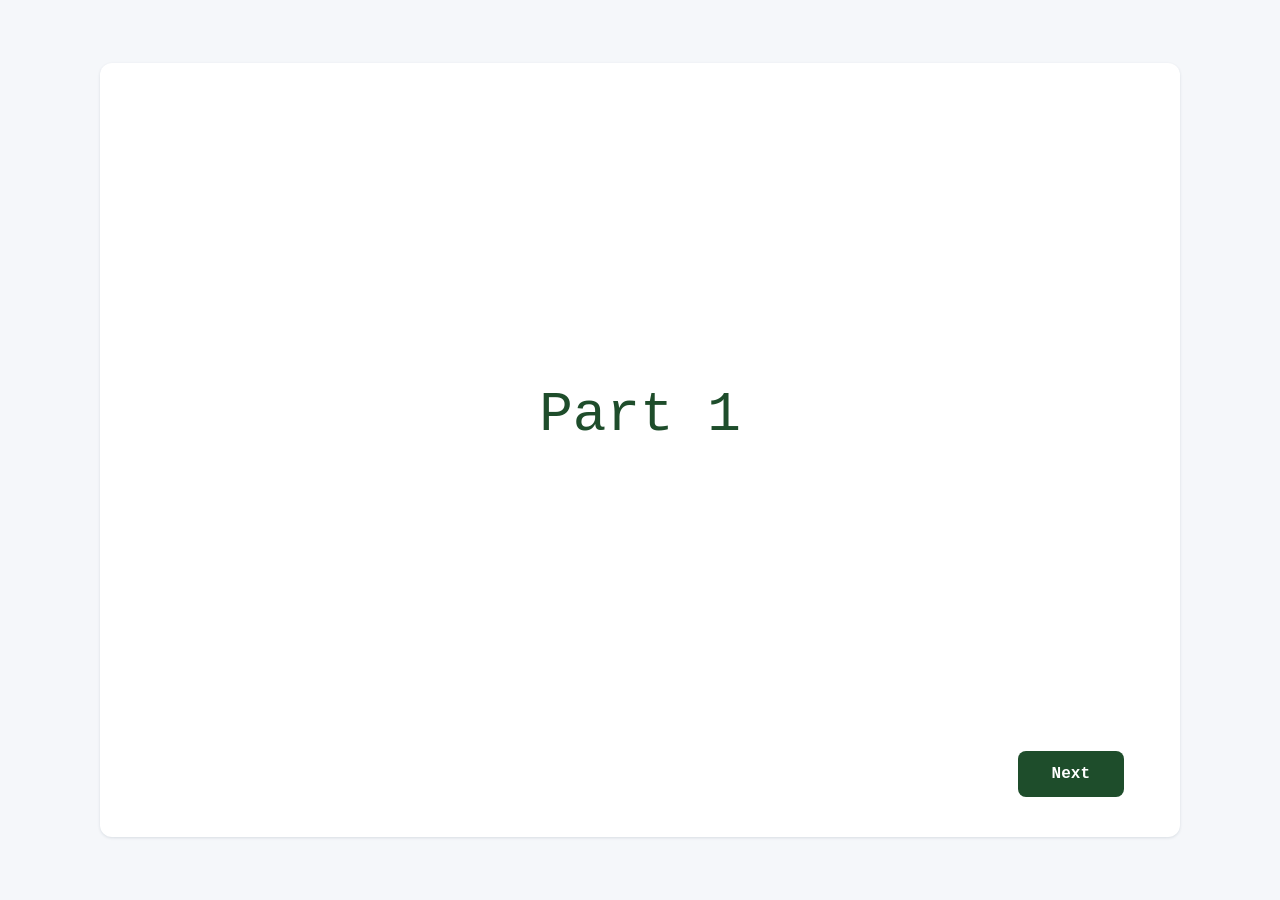
<file: frontend/exam1.html>
<!doctype html>
<html lang="en">
<head>
  <meta charset="utf-8" />
  <meta name="viewport" content="width=device-width, initial-scale=1" />
  <title>Exam 1</title>
  <link rel="stylesheet" href="exam.css?v=2" />
</head>
<body>
  <main>
    <section class="card" id="card"></section>
    <div class="submitted" id="submitted">Submitted &mdash; thank you.</div>
  </main>

  <div class="overlay" id="recordingOverlay">
    <div class="modal">
      <p>Recording is over.</p>
      <button class="btn" id="popupOkBtn">OK</button>
    </div>
  </div>

  <script>
    // Each page is rendered one at a time into #card. `id` namespaces the
    // question/answer element ids so gaze data stays distinguishable per
    // question even though only one page's markup exists in the DOM at once.
    const PAGES = [
      // Part 1 (questions 1-100) opens with a title page, the first thing
      // shown after calibration.
      { type: "directions", id: "part-1", title: "Part 1", cover: true, buttonLabel: "Next" },
      {
        type: "directions",
        id: "listening-directions",
        title: "Listening Comprehension",
        audioSrc: "audio/formA/audioDirections.mp3",
        compact: true,
        buttonLabel: "Begin",
        body: `
          <p>This is a test of how well you understand spoken English. I will either ask a question or make a statement. To show that you have understood what was said, you should choose the ONE answer choice that is correct.</p>
          <div class="examples">
            <div class="example">
              <p>Here is an example of the question type of problem. Listen carefully to the question, then choose the ONE answer choice that is a reasonable response or answer.</p>
              <p class="example-label">Example I.</p>
              <ul class="example-choices">
                <li>a. I am.</li>
                <li class="correct">b. Tomorrow.</li>
                <li>c. To Detroit.</li>
              </ul>
              <p>The correct response is choice b, “Tomorrow.” Choice b has been marked on your answer sheet to show that it is the correct answer to Example I.</p>
            </div>
            <div class="example">
              <p>Now here is an example of the statement type of problem. Listen to the statement and then choose the ONE phrase or sentence that summarizes or means about the same thing as what you hear.</p>
              <p class="example-label">Example II.</p>
              <ul class="example-choices">
                <li>a. Only John went.</li>
                <li>b. Only Mary went.</li>
                <li class="correct">c. They both went.</li>
              </ul>
              <p>“John and Mary went to the store,” means that they both went. On your answer sheet, for Example II, mark choice c to show that “They both went,” is the correct answer.</p>
            </div>
          </div>
        `
      },
      {
        type: "audio",
        id: "q1",
        instructions: "Play the audio, you can only play it once.",
        audioSrc: "audio/formA/q01.mp3",
        choices: ["With red paint.", "Very much.", "My mother does."]
      },
      {
        type: "audio",
        id: "q2",
        instructions: "Play the audio, you can only play it once.",
        audioSrc: "audio/formA/q02.mp3",
        choices: ["No, he doesn't.", "No, she doesn't.", "No, they don't."]
      },
      {
        type: "audio",
        id: "q3",
        instructions: "Play the audio, you can only play it once.",
        audioSrc: "audio/formA/q03.mp3",
        choices: ["They must return it then.", "They will get it then.", "They returned it then."]
      },
      {
        type: "audio",
        id: "q4",
        instructions: "Play the audio, you can only play it once.",
        audioSrc: "audio/formA/q04.mp3",
        choices: ["No, not yet.", "No, she isn't.", "No, he hasn't."]
      },
      {
        type: "audio",
        id: "q5",
        instructions: "Play the audio, you can only play it once.",
        audioSrc: "audio/formA/q05.mp3",
        choices: ["She has enough light.", "She has too much light.", "She needs more light."]
      },
      {
        type: "audio",
        id: "q6",
        instructions: "Play the audio, you can only play it once.",
        audioSrc: "audio/formA/q06.mp3",
        choices: ["Yes, he would.", "He'd go to Harvard.", "He went to the state college."]
      },
      {
        type: "audio",
        id: "q7",
        instructions: "Play the audio, you can only play it once.",
        audioSrc: "audio/formA/q07.mp3",
        choices: ["Jean is sick.", "Bill is sick.", "Bill is worried."]
      },
      {
        type: "audio",
        id: "q8",
        instructions: "Play the audio, you can only play it once.",
        audioSrc: "audio/formA/q08.mp3",
        choices: ["To see his friend.", "By plane.", "For a week."]
      },
      {
        type: "audio",
        id: "q9",
        instructions: "Play the audio, you can only play it once.",
        audioSrc: "audio/formA/q09.mp3",
        choices: ["She had a car.", "She will have a car.", "She didn't have a car."]
      },
      {
        type: "audio",
        id: "q10",
        instructions: "Play the audio, you can only play it once.",
        audioSrc: "audio/formA/q10.mp3",
        choices: ["Yes, it was clean.", "Yes, she has it.", "No, her daughter helped."]
      },
      {
        type: "audio",
        id: "q11",
        instructions: "Play the audio, you can only play it once.",
        audioSrc: "audio/formA/q11.mp3",
        choices: ["She likes sugar but not cream.", "She likes cream but not sugar.", "She likes sugar."]
      },
      {
        type: "audio",
        id: "q12",
        instructions: "Play the audio, you can only play it once.",
        audioSrc: "audio/formA/q12.mp3",
        choices: ["For one week.", "In one week.", "A week ago."]
      },
      {
        type: "audio",
        id: "q13",
        instructions: "Play the audio, you can only play it once.",
        audioSrc: "audio/formA/q13.mp3",
        choices: ["He forgot to put the brake on.", "He didn't turn the engine off.", "He ran to the store."]
      },
      {
        type: "audio",
        id: "q14",
        instructions: "Play the audio, you can only play it once.",
        audioSrc: "audio/formA/q14.mp3",
        choices: ["Three times.", "Three o'clock.", "Three of them."]
      },
      {
        type: "audio",
        id: "q15",
        instructions: "Play the audio, you can only play it once.",
        audioSrc: "audio/formA/q15.mp3",
        choices: ["He wants her to take him.", "She wants to take him.", "She took him."]
      },
      {
        type: "audio",
        id: "q16",
        instructions: "Play the audio, you can only play it once.",
        audioSrc: "audio/formA/q16.mp3",
        choices: ["He doesn't work much.", "He works hard.", "He never works."]
      },
      {
        type: "audio",
        id: "q17",
        instructions: "Play the audio, you can only play it once.",
        audioSrc: "audio/formA/q17.mp3",
        choices: ["He bought himself a sweater.", "She bought him a sweater.", "He bought her a sweater."]
      },
      {
        type: "audio",
        id: "q18",
        instructions: "Play the audio, you can only play it once.",
        audioSrc: "audio/formA/q18.mp3",
        choices: ["We have eaten.", "We haven't eaten yet.", "We are eating now."]
      },
      {
        type: "audio",
        id: "q19",
        instructions: "Play the audio, you can only play it once.",
        audioSrc: "audio/formA/q19.mp3",
        choices: ["Last week.", "On her bicycle.", "To return his book."]
      },
      {
        type: "audio",
        id: "q20",
        instructions: "Play the audio, you can only play it once.",
        audioSrc: "audio/formA/q20.mp3",
        choices: ["We must do it.", "We did it ourselves.", "The painter did it for us."]
      },
      {
        type: "directions",
        id: "written-directions-1",
        title: "Grammar, Vocabulary, and Reading Comprehension",
        group: "written-directions",
        compact: true,
        buttonLabel: "Next",
        body: `
          <p>This part of the test has three different kinds of problems. Numbers 21 through 50 are grammar, numbers 51 through 80 are vocabulary, and numbers 81 through 100 are reading comprehension.</p>
          <p>In each grammar problem there is a short conversation between two people. The conversation is not complete. You should look at the answer choices which follow the conversation, and then choose the ONE answer that correctly completes the conversation.</p>
          <p class="example-label">Example III.</p>
          <p>“What’s your name?”<br>“_____ name is John.”</p>
          <ul class="example-choices">
            <li>a. I</li>
            <li>b. Me</li>
            <li class="correct">c. My</li>
            <li>d. Mine</li>
          </ul>
          <p>The correct answer is choice c. On your answer sheet, for Example III, mark choice c. Answer all the grammar problems this way.</p>
        `
      },
      {
        type: "directions",
        id: "written-directions-2",
        title: "Grammar, Vocabulary, and Reading Comprehension",
        group: "written-directions",
        compact: true,
        showPrevious: true,
        buttonLabel: "Next",
        body: `
          <p>In each vocabulary problem there is a sentence with a word missing. From the answer choices following the sentence, you should choose the ONE word that best fits into the sentence and makes it meaningful.</p>
          <p class="example-label">Example IV.</p>
          <p>I can’t _____ you his name, because I don’t know it.</p>
          <ul class="example-choices">
            <li>a. talk</li>
            <li>b. say</li>
            <li>c. speak</li>
            <li class="correct">d. tell</li>
          </ul>
          <p>The correct answer is choice d, “tell.” On your answer sheet, for Example IV, mark choice d. Answer all the vocabulary problems this way.</p>
        `
      },
      {
        type: "directions",
        id: "written-directions-3",
        title: "Grammar, Vocabulary, and Reading Comprehension",
        group: "written-directions",
        compact: true,
        showPrevious: true,
        buttonLabel: "Begin",
        body: `
          <p>In each reading comprehension problem you will read a sentence and then answer a question about it. Choose the ONE best answer to the question, using the information in the sentence you have just read.</p>
          <p class="example-label">Example V.</p>
          <p>John drove me to Eleanor’s house.<br>Who drove?</p>
          <ul class="example-choices">
            <li>a. I did.</li>
            <li class="correct">b. John did.</li>
            <li>c. John and I did.</li>
            <li>d. Eleanor did.</li>
          </ul>
          <p>The correct answer is choice b, “John did.” On your answer sheet, mark choice b for Example V. Answer all the reading problems this way.</p>
          <p>You will have 50 minutes to finish the rest of the test. Work as quickly as possible, and answer all the problems. If you are not sure of the correct answer, make a guess. Unanswered problems will be counted wrong. Now, go on to problem 21 and do not stop until you have finished problem 100.</p>
        `
      },
      {
        type: "text",
        id: "q21",
        lines: ["“It’s very hot here.”", "“Yes, but ____ the winter it gets very cold.”"],
        choices: ["already", "as long as", "while", "during"]
      },
      {
        type: "text",
        id: "q22",
        lines: ["“How was the movie?”", "“Great. Everyone liked it ____ John who said it was terrible.”"],
        choices: ["yet", "but", "if", "with"]
      },
      {
        type: "text",
        id: "q23",
        lines: ["“When did Tom graduate?”", "“He ____ in 1968.”"],
        choices: ["graduate", "did graduate", "graduated", "was graduate"]
      },
      {
        type: "text",
        id: "q24",
        lines: ["“Are you making the trip in one day?”", "“It depends on ____ many miles it is to New York.”"],
        choices: ["which", "how long", "where", "how"]
      },
      {
        type: "text",
        id: "q25",
        lines: ["“Do you think John can pass the test?”", "“If he studies hard, I think he ____.”"],
        choices: ["will be", "will", "will have", "will be going to"]
      },
      {
        type: "text",
        id: "q26",
        lines: ["“Which book did you take?”", "“The one ____.”"],
        choices: ["that was on the table", "that on the table", "on the table was", "was on the table"]
      },
      {
        type: "text",
        id: "q27",
        lines: ["“What should I get at the store?”", "“____ of bread.”"],
        choices: ["A loaf", "The loaf", "Some loaf", "Loaf"]
      },
      {
        type: "text",
        id: "q28",
        lines: ["“Will you come to the party?”", "“I don’t know. I’ll think it ____.”"],
        choices: ["about", "over", "around", "along"]
      },
      {
        type: "text",
        id: "q29",
        lines: ["“Where is my book?”", "“Oh, I forgot to ____.”"],
        choices: ["in it bring", "in bring it", "bring it in", "bring in it"]
      },
      {
        type: "text",
        id: "q30",
        lines: ["“Isn’t Barbara having lunch today?”", "“No, she’s ____ she can’t take time to eat.”"],
        choices: ["so busy as", "as busy as", "such busy", "so busy that"]
      },
      {
        type: "text",
        id: "q31",
        lines: ["“What are you washing?”", "“The ____.”"],
        choices: ["soup spoons", "soups spoons", "spoons soup", "spoon soups"]
      },
      {
        type: "text",
        id: "q32",
        lines: ["“I’m tired of waiting for John.”", "“If he doesn’t come soon, we’ll have ____ without him.”"],
        choices: ["leaving", "to leaving", "to being left", "to leave"]
      },
      {
        type: "text",
        id: "q33",
        lines: ["“Do you miss your boyfriend?”", "“Yes. I am always thinking ____ him.”"],
        choices: ["to", "on", "of", "at"]
      },
      {
        type: "text",
        id: "q34",
        lines: ["“What did you think of George’s request?”", "“I thought it was quite ____.”"],
        choices: ["reasoning", "reasonable", "reasonably", "reason"]
      },
      {
        type: "text",
        id: "q35",
        lines: ["“This restaurant is too crowded.”", "“Why don’t we go to the Metropole ____?”"],
        choices: ["rather", "otherwise", "in case", "instead"]
      },
      {
        type: "text",
        id: "q36",
        lines: ["“I’m from Chicago.”", "“Oh, I thought you ____ in Texas.”"],
        choices: ["were born", "were borne", "had born", "was born"]
      },
      {
        type: "text",
        id: "q37",
        lines: ["“Do you know Vincent?”", "“Yes he is a very ____ friend of mine.”"],
        choices: ["closely", "closing", "close", "closed"]
      },
      {
        type: "text",
        id: "q38",
        lines: ["“Do you usually walk to work this way?”", "“No, I ____ go this way.”"],
        choices: ["hardly ever", "never hardly", "almost ever", "never almost"]
      },
      {
        type: "text",
        id: "q39",
        lines: ["“Is this the way you want the chairs arranged?”", "“No, I want ____ closer.”"],
        choices: ["them to be", "that they be", "that them be", "them be"]
      },
      {
        type: "text",
        id: "q40",
        lines: ["“I failed the test.”", "“You should have listened ____ me and studied.”"],
        choices: ["at", "for", "on", "to"]
      },
      {
        type: "text",
        id: "q41",
        lines: ["“Did you see where Ed went?”", "“Yes, I saw ____ towards town.”"],
        choices: ["his walking", "him walking", "him to walk", "him walked"]
      },
      {
        type: "text",
        id: "q42",
        lines: ["“What’s this picture?”", "“This is the ship ____ we took to Europe.”"],
        choices: ["what", "that", "who", "when"]
      },
      {
        type: "text",
        id: "q43",
        lines: ["“Is Professor Watson well-liked?”", "“Yes, he’s ____ good teacher that his lecture are always full.”"],
        choices: ["such a", "so much", "so", "a so"]
      },
      {
        type: "text",
        id: "q44",
        lines: ["“Are you ready to go now?”", "“I’d like to finish ____ my room first.”"],
        choices: ["clean", "cleaned", "cleaning", "to clean"]
      },
      {
        type: "text",
        id: "q45",
        lines: ["“John was here for most of the afternoon.”", "“Exactly ____.was he here?”"],
        choices: ["until", "while", "as long", "how long"]
      },
      {
        type: "text",
        id: "q46",
        lines: ["“Why don’t you finish your work now?”", "“I’m ____ tired to do it right.”"],
        choices: ["more", "very", "so", "too"]
      },
      {
        type: "text",
        id: "q47",
        lines: ["“Do you like your new car?”", "“No, I wish I ____ bought it.”"],
        choices: ["mustn’t", "haven’t", "hadn’t", "didn’t"]
      },
      {
        type: "text",
        id: "q48",
        lines: ["“Did anything happen downtown?”", "“I saw some ____.”"],
        choices: ["of your friends", "of yours friends", "your friends", "friends yours"]
      },
      {
        type: "text",
        id: "q49",
        lines: ["“Can Donald show us the way?”", "“Yes, he’s ____ to guide us.”"],
        choices: ["very experienced", "so experienced", "enough experienced", "experienced enough"]
      },
      {
        type: "text",
        id: "q50",
        lines: ["“Are you going to both meetings?”", "“No, I’ll go to the first, ____ not the second.”"],
        choices: ["otherwise", "but", "still", "instead"]
      },
      {
        type: "text",
        id: "q51",
        lines: ["All the students like Miss Kincaid; she must be the most ____ teacher at school."],
        choices: ["popular", "central", "ordinary", "sufficient"]
      },
      {
        type: "text",
        id: "q52",
        lines: ["Our house needs a few ____ before we can try to sell it."],
        choices: ["developments", "movements", "improvements", "conditions"]
      },
      {
        type: "text",
        id: "q53",
        lines: ["Her father ____ her with everything she wanted."],
        choices: ["possessed", "provided", "processed", "proposed"]
      },
      {
        type: "text",
        id: "q54",
        lines: ["The trees ____ us from the sudden rain storm."],
        choices: ["permitted", "surrounded", "contained", "sheltered"]
      },
      {
        type: "text",
        id: "q55",
        lines: ["All the factories have made the ____ very dirty."],
        choices: ["weather", "air", "breath", "gaze"]
      },
      {
        type: "text",
        id: "q56",
        lines: ["If you do not eat healthy food, you may have a ____ of vitamins in your body."],
        choices: ["lack", "loses", "discover", "prevent"]
      },
      {
        type: "text",
        id: "q57",
        lines: ["I’m wearing my dark glasses because the sun is so ____."],
        choices: ["light", "heavy", "bright", "big"]
      },
      {
        type: "text",
        id: "q58",
        lines: ["I didn’t forget the book because my wife ____ me to bring it."],
        choices: ["knew", "mention", "reminded", "remembered"]
      },
      {
        type: "text",
        id: "q59",
        lines: ["He had to drive carefully to ____ the big holes in the road."],
        choices: ["avoid", "extend", "guide", "delay"]
      },
      {
        type: "text",
        id: "q60",
        lines: ["Not all the cake has been eaten; there’s still a small ____ left."],
        choices: ["content", "division", "figure", "portion"]
      },
      {
        type: "text",
        id: "q61",
        lines: ["You must ____ the weight of your baggage to 40 pounds."],
        choices: ["check", "cover", "control", "limit"]
      },
      {
        type: "text",
        id: "q62",
        lines: ["Bill likes to paint, and he ____ all his free time to it."],
        choices: ["decides", "designs", "devotes", "displays"]
      },
      {
        type: "text",
        id: "q63",
        lines: ["I couldn’t understand him because his ____ was so fast."],
        choices: ["tone", "speech", "expression", "volume"]
      },
      {
        type: "text",
        id: "q64",
        lines: ["He took off his coat and ____ it on the ground for us to sit on."],
        choices: ["spread", "hung", "struck", "leaned"]
      },
      {
        type: "text",
        id: "q65",
        lines: ["I couldn’t bring my dog, because animals aren’t ____ on the ship?"],
        choices: ["agreed", "excused", "allowed", "consented"]
      },
      {
        type: "text",
        id: "q66",
        lines: ["My parents gave me a ____ necklace for my birthday."],
        choices: ["plentiful", "worthy", "wealthy", "valuable"]
      },
      {
        type: "text",
        id: "q67",
        lines: ["The man on the bus was ____ at me as if he knew me."],
        choices: ["staring", "viewing", "facing", "appearing"]
      },
      {
        type: "text",
        id: "q68",
        lines: ["I saw that they were different colors when I ____ them in the sunlight."],
        choices: ["expected", "sought", "shared", "compared"]
      },
      {
        type: "text",
        id: "q69",
        lines: ["I need only a small ____ of sugar."],
        choices: ["matter", "group", "amount", "sum"]
      },
      {
        type: "text",
        id: "q70",
        lines: ["Gloria has no money left because she ____ it all on clothes?"],
        choices: ["spent", "paid", "checked", "threw"]
      },
      {
        type: "text",
        id: "q71",
        lines: ["I didn’t know who the teacher was until he was ____ out to me."],
        choices: ["found", "pointed", "shown", "looked"]
      },
      {
        type: "text",
        id: "q72",
        lines: ["I want to hang this picture on the wall; please give me that ____."],
        choices: ["contract", "claim", "nail", "stick"]
      },
      {
        type: "text",
        id: "q73",
        lines: ["The salesman said they would ____ the coat to my house tomorrow."],
        choices: ["receive", "provide", "handle", "deliver"]
      },
      {
        type: "text",
        id: "q74",
        lines: ["The doctor said father would get well soon, because his illness wasn’t very ____."],
        choices: ["serious", "difficult", "hard", "heavy"]
      },
      {
        type: "text",
        id: "q75",
        lines: ["He wrote his name on a ____ of paper."],
        choices: ["slide", "slip", "skirt", "sign"]
      },
      {
        type: "text",
        id: "q76",
        lines: ["We didn’t want anyone to hear us so we ____."],
        choices: ["insisted", "expressed", "whispered", "announced"]
      },
      {
        type: "text",
        id: "q77",
        lines: ["Andy is ____ to his classmates in math and chemistry."],
        choices: ["various", "superior", "particular", "considerable"]
      },
      {
        type: "text",
        id: "q78",
        lines: ["Our hard work ____ us success."],
        choices: ["made", "pulled", "drew", "brought"]
      },
      {
        type: "text",
        id: "q79",
        lines: ["The police tried to keep the angry crowd under ____."],
        choices: ["control", "substance", "evidence", "alarm"]
      },
      {
        type: "text",
        id: "q80",
        lines: ["I need some paper. Do you have any to ____?"],
        choices: ["spend", "spare", "forgive", "belong"]
      },
      {
        type: "text",
        id: "q81",
        passage: "Rita asked if I could give Paul a ride home.",
        question: "Who needed a ride?",
        choices: ["Paul did.", "I did.", "Rita did.", "Paul and Rita did."]
      },
      {
        type: "text",
        id: "q82",
        passage: "What he says is clear and is obviously well-prepared, and this, among other things, has earned him the high regard of his colleagues.",
        question: "How do his colleagues feel about him?",
        choices: ["They don’t understand him.", "They ignore him.", "They’re jealous of him.", "They respect him."]
      },
      {
        type: "text",
        id: "q83",
        passage: "Whereas Golden’s books became increasingly grim and gloomy as he grew older, Turin had never written a serious book or had the least desire to do so.",
        question: "Did Turin write a serious book?",
        choices: ["Yes, many of them.", "Yes, but only once.", "No, and he never wanted to.", "No, but he always wanted to."]
      },
      {
        type: "text",
        id: "q84",
        passage: "Anybody who has the natural ability and education that Dave has doesn’t have to worry about getting a job.",
        question: "Is Dave likely to get a job?",
        choices: ["No, because he worries too much.", "No, because he lacks ability.", "Yes, without a doubt.", "Yes, if he goes to college."]
      },
      {
        type: "text",
        id: "q85",
        passage: "This grant will enable the University to employ another assistant professor of Jewish history, rounding out its program of Jewish studies sufficiently to provide for a major in this field.",
        question: "Before the grant, there was no . . .",
        choices: ["possibility to major in Jewish studies.", "demand for course in Jewish studies.", "course in Jewish history.", "professor of Jewish studies."]
      },
      {
        type: "text",
        id: "q86",
        passage: "There have certainly been many books as honest as this one, but there have probably been only a few as sensitive.",
        question: "This book is remarkable because of its . . .",
        choices: ["length.", "originality.", "honesty.", "sensitivity."]
      },
      {
        type: "text",
        id: "q87",
        passage: "Perhaps most pleasing is that song birds missing from the city for almost a century are returning.",
        question: "Song birds are now . . .",
        choices: ["singing more pleasantly.", "coming back to the city.", "leaving the city.", "dying in the city."]
      },
      {
        type: "text",
        id: "q88",
        passage: "They were not interested in his formal training, because what mattered was his ability to adapt himself to new situations.",
        question: "The most important qualification was . . .",
        choices: ["experience.", "adaptability.", "formal training.", "willingness to work hard."]
      },
      {
        type: "text",
        id: "q89",
        passage: "He is a big, husky, active man with a hearty voice attributes that lend him a general aura of confidence.",
        question: "He seems confident because of his . . .",
        choices: ["generosity.", "intelligence.", "physical qualities.", "personality."]
      },
      {
        type: "text",
        id: "q90",
        passage: "If you try to do too much at once, you’ll not only tire yourself, but also do a bad job.",
        question: "The warning is against . . .",
        choices: ["doing too many things.", "not trying hard enough.", "doing things only once.", "working too slowly."]
      },
      {
        type: "text",
        id: "q91",
        passage: "The popularity of Palmerston as Prime Minister was based on the impression he gave of aggressiveness in foreign policy, but now we realize that his policies were exceedingly cautious.",
        question: "People liked Palmerston because . . .",
        choices: ["he was foreign.", "his policies were flexible.", "they thought he was cautious.", "they thought he was aggressive."]
      },
      {
        type: "text",
        id: "q92",
        passage: "It wasn’t until he left home that he realized the great extent to which he depended on his brother.",
        question: "How much did he depend on his brother?",
        choices: ["Only slightly.", "Not at all.", "Quite a lot.", "Not at all until he left home."]
      },
      {
        type: "text",
        id: "q93",
        passage: "Whether the child had been exposed to a chemical, had eaten bad food, or swallowed a foreign object, it was hard to say; but in any case, the child was very ill.",
        question: "What caused the child’s illness?",
        choices: ["It is uncertain.", "A disease.", "An injury.", "Poison."]
      },
      {
        type: "text",
        id: "q94",
        passage: "The teachers were all told to ask their students to fill out the Student Questionnaires and return them by Thursday.",
        question: "The forms were to be filled out by . . .",
        choices: ["The students and the teachers.", "Neither the students nor the teachers.", "The teachers.", "The students."]
      },
      {
        type: "text",
        id: "q95",
        passage: "Jerry said it wasn’t enough for Cramer to say he was sorry; he must also take responsibility for the damage he had done to the car.",
        question: "Jerry wanted Cramer to . . .",
        choices: ["stop damaging his car.", "pay for damages.", "apologize.", "return his car."]
      },
      {
        type: "text",
        id: "q96",
        passage: "Roger says that sometimes he is ordered to undertake certain duties but is given insufficient funds or authority to accomplish the task.",
        question: "Roger says he is unsuccessful because he lacks . . .",
        choices: ["money and power.", "time and manpower.", "specific knowledge.", "confidence."]
      },
      {
        type: "text",
        id: "q97",
        passage: "The Director foolishly expects everyone else to work the long hours that he does.",
        question: "Who works long hours?",
        choices: ["Everyone but the director.", "Only the fools.", "Everyone.", "The director."]
      },
      {
        type: "text",
        id: "q98",
        passage: "For a variety of reasons, he had not been back home for five years, and now felt apprehensive about it, unsure about how disfigured or alien it might seem to him.",
        question: "How did he feel about going home?",
        choices: ["He was very happy about it.", "He was worried about it.", "He didn’t want to go at all.", "He didn’t care if he went or not."]
      },
      {
        type: "text",
        id: "q99",
        passage: "Contrasting sharply with Nielson’s paintings, Triptych’s canvasses present us with a sense of loneliness and the inherent isolation of modern man.",
        question: "Nielson’s paintings are . . .",
        choices: ["very modern.", "unsuccessful.", "unlike Triptych’s.", "similar to Triptych’s."]
      },
      {
        type: "text",
        id: "q100",
        passage: "As we grow up we learn to understand our cultural and historical roots but not to romanticize them.",
        question: "Our attitudes towards the past should be . . .",
        choices: ["negative.", "respectful.", "realistic.", "romantic."]
      }
    ];
  </script>
  <script src="reading-tasks.js"></script>
  <script>
    // Reading tasks come after the 100 questions as Part 2: a title page, a
    // directions page, then for each passage the passage itself (the space
    // bar moves on) followed by its two questions, each on its own page.
    PAGES.push({ type: "directions", id: "part-2", title: "Part 2", cover: true, buttonLabel: "Next" });
    PAGES.push({
      type: "directions",
      id: "reading-directions",
      title: "Reading",
      buttonLabel: "Begin",
      body: `
        <p>In this part you will read ${READING_TASKS.length} short passages. After each passage, you will answer two questions about it, one question per page.</p>
        <p>Read each passage carefully at your normal reading speed. When you have finished reading, press the <b>space bar</b> to go on to the questions.</p>
        <p>You cannot go back to a passage once you have moved on.</p>
      `
    });
    READING_TASKS.forEach((task, i) => {
      const id = `passage-${i + 1}`;
      PAGES.push({ type: "reading", id, text: task.text });
      task.questions.forEach((q, j) => {
        PAGES.push({ type: "text", id: `${id}-q${j + 1}`, question: q.question, choices: q.choices });
      });
    });
  </script>
  <script src="exam.js?v=3"></script>
  <script>
    startExam(PAGES);
  </script>
</body>
</html>
</file>
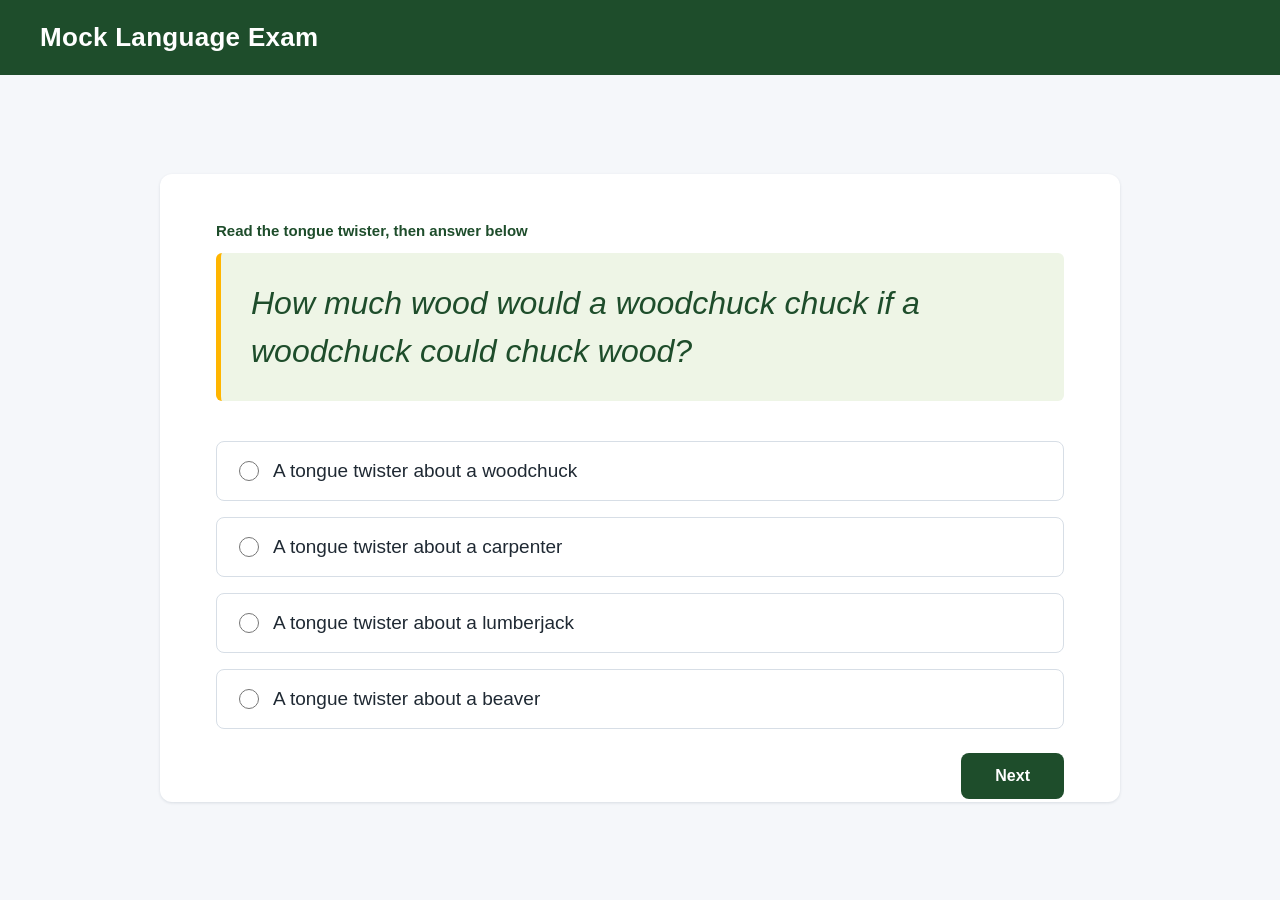
<file: frontend/sample-page-2.html>
<!doctype html>
<html lang="en">
<head>
  <meta charset="utf-8" />
  <meta name="viewport" content="width=device-width, initial-scale=1" />
  <title>Sample Page</title>
  <style>
    * { box-sizing: border-box; margin: 0; padding: 0; }
    html, body { width: 100%; height: 100%; overflow: hidden; }
    body {
      font-family: -apple-system, BlinkMacSystemFont, "Segoe UI", Roboto, Helvetica, Arial, sans-serif;
      color: #1f2933;
      background: #f5f7fa;
      display: grid;
      grid-template-rows: auto 1fr;
      height: 100vh;
    }
    header {
      background: #1E4D2B;
      color: #fff;
      padding: 22px 40px;
      display: flex;
      align-items: baseline;
      justify-content: space-between;
    }
    header h1 { font-size: 26px; letter-spacing: .3px; }
    main {
      display: flex;
      align-items: center;
      justify-content: center;
      padding: 20px 40px;
      overflow: hidden;
    }
    .card {
      background: #fff;
      border-radius: 12px;
      padding: 48px 56px;
      box-shadow: 0 1px 3px rgba(16,42,67,.12);
      width: 80%;
      height: 80%;
      display: flex;
      flex-direction: column;
    }
    .prompt-label {
      font-size: 15px;
      color: #1E4D2B;
      font-weight: 600;
      margin-bottom: 14px;
    }
    .twister {
      font-size: 32px;
      line-height: 1.5;
      color: #1E4D2B;
      font-style: italic;
      margin-bottom: 40px;
      padding: 26px 30px;
      background: #EEF5E6;
      border-left: 5px solid #FFB500;
      border-radius: 6px;
    }
    .options { display: flex; flex-direction: column; gap: 16px; }
    .option {
      display: flex;
      align-items: center;
      gap: 14px;
      padding: 18px 22px;
      border: 1px solid #d7dee6;
      border-radius: 8px;
      cursor: pointer;
      transition: border-color .1s, background .1s;
    }
    .option:hover { border-color: #FFB500; background: #F6FAF0; }
    .option input { accent-color: #1E4D2B; width: 20px; height: 20px; }
    .option label { font-size: 19px; cursor: pointer; flex: 1; }
    .actions { display: flex; justify-content: flex-end; margin-top: auto; padding-top: 24px; }
    .btn {
      background: #1E4D2B;
      color: #fff;
      border: none;
      padding: 14px 34px;
      border-radius: 8px;
      font-size: 16px;
      font-weight: 600;
      cursor: pointer;
      transition: background .1s;
    }
    .btn:hover { background: #2B6B3D; }
  </style>
</head>
<body>
  <header id="nav-bar">
    <h1 id="site-title">Mock Language Exam</h1>
  </header>

  <main>
    <section class="card" id="page-2">
      <div class="prompt-label" id="instructions">Read the tongue twister, then answer below</div>
      <div id="question-2">
        <p class="twister">How much wood would a woodchuck chuck if a woodchuck could chuck wood?</p>
      </div>
      <div class="options">
        <div class="option" id="answer-a"><input type="radio" name="q2" id="q2-a" value="a"><label for="q2-a">A tongue twister about a woodchuck</label></div>
        <div class="option" id="answer-b"><input type="radio" name="q2" id="q2-b" value="b"><label for="q2-b">A tongue twister about a carpenter</label></div>
        <div class="option" id="answer-c"><input type="radio" name="q2" id="q2-c" value="c"><label for="q2-c">A tongue twister about a lumberjack</label></div>
        <div class="option" id="answer-d"><input type="radio" name="q2" id="q2-d" value="d"><label for="q2-d">A tongue twister about a beaver</label></div>
      </div>
      <div class="actions">
        <button class="btn" id="nextBtn">Next</button>
      </div>
    </section>
  </main>

  <script>
    document.getElementById("nextBtn").addEventListener("click", () => {
      window.location.href = "sample-page-3.html";
    });
  </script>
</body>
</html>
</file>
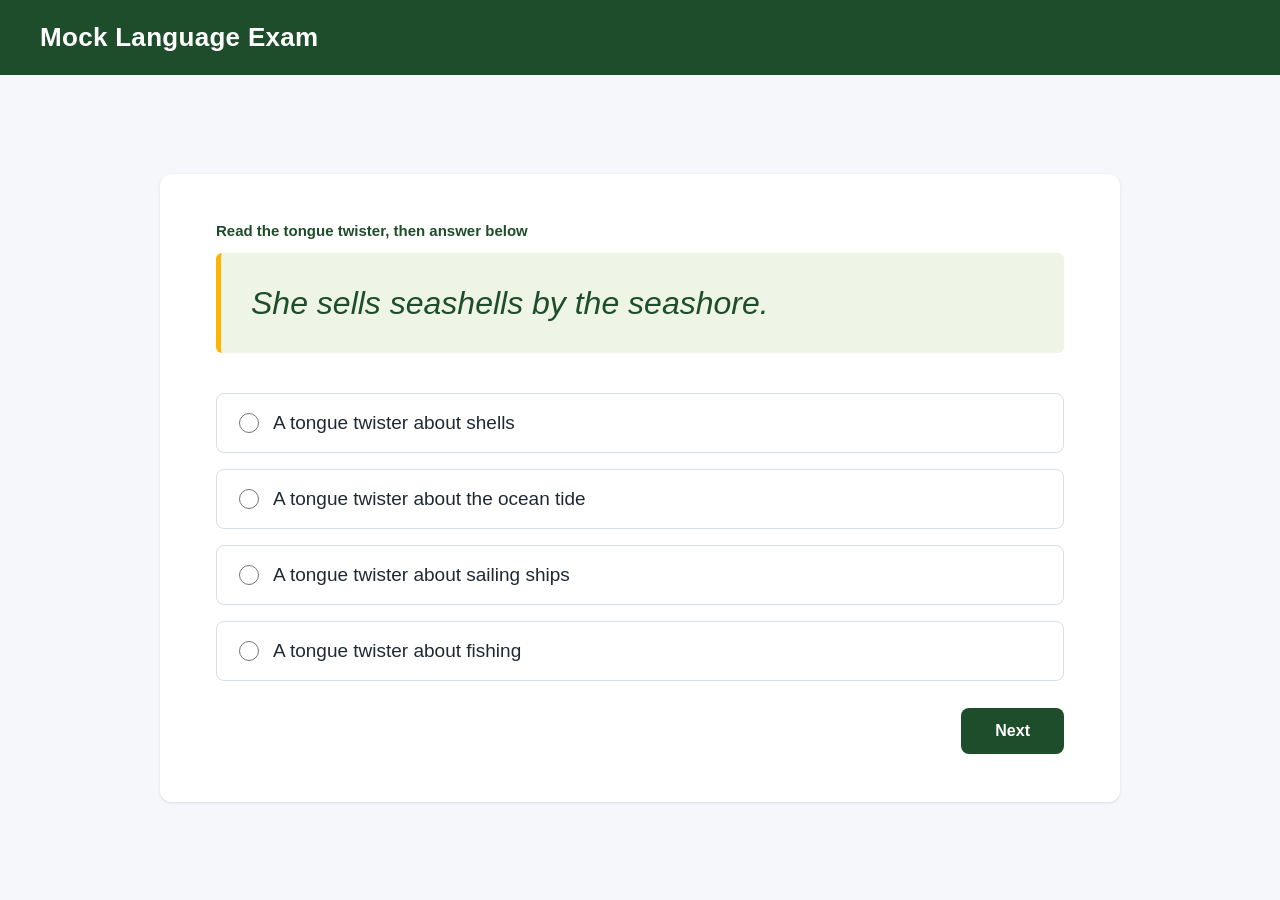
<file: frontend/sample-page.html>
<!doctype html>
<html lang="en">
<head>
  <meta charset="utf-8" />
  <meta name="viewport" content="width=device-width, initial-scale=1" />
  <title>Sample Page</title>
  <style>
    * { box-sizing: border-box; margin: 0; padding: 0; }
    html, body { width: 100%; height: 100%; overflow: hidden; }
    body {
      font-family: -apple-system, BlinkMacSystemFont, "Segoe UI", Roboto, Helvetica, Arial, sans-serif;
      color: #1f2933;
      background: #f5f7fa;
      display: grid;
      grid-template-rows: auto 1fr;
      height: 100vh;
    }
    header {
      background: #1E4D2B;
      color: #fff;
      padding: 22px 40px;
      display: flex;
      align-items: baseline;
      justify-content: space-between;
    }
    header h1 { font-size: 26px; letter-spacing: .3px; }
    main {
      display: flex;
      align-items: center;
      justify-content: center;
      padding: 20px 40px;
      overflow: hidden;
    }
    .card {
      background: #fff;
      border-radius: 12px;
      padding: 48px 56px;
      box-shadow: 0 1px 3px rgba(16,42,67,.12);
      width: 80%;
      height: 80%;
      display: flex;
      flex-direction: column;
    }
    .prompt-label {
      font-size: 15px;
      color: #1E4D2B;
      font-weight: 600;
      margin-bottom: 14px;
    }
    .twister {
      font-size: 32px;
      line-height: 1.5;
      color: #1E4D2B;
      font-style: italic;
      margin-bottom: 40px;
      padding: 26px 30px;
      background: #EEF5E6;
      border-left: 5px solid #FFB500;
      border-radius: 6px;
    }
    .options { display: flex; flex-direction: column; gap: 16px; }
    .option {
      display: flex;
      align-items: center;
      gap: 14px;
      padding: 18px 22px;
      border: 1px solid #d7dee6;
      border-radius: 8px;
      cursor: pointer;
      transition: border-color .1s, background .1s;
    }
    .option:hover { border-color: #FFB500; background: #F6FAF0; }
    .option input { accent-color: #1E4D2B; width: 20px; height: 20px; }
    .option label { font-size: 19px; cursor: pointer; flex: 1; }
    .actions { display: flex; justify-content: flex-end; margin-top: auto; padding-top: 24px; }
    .btn {
      background: #1E4D2B;
      color: #fff;
      border: none;
      padding: 14px 34px;
      border-radius: 8px;
      font-size: 16px;
      font-weight: 600;
      cursor: pointer;
      transition: background .1s;
    }
    .btn:hover { background: #2B6B3D; }
  </style>
</head>
<body>
  <header id="nav-bar">
    <h1 id="site-title">Mock Language Exam</h1>
  </header>

  <main>
    <section class="card" id="page-1">
      <div class="prompt-label" id="instructions">Read the tongue twister, then answer below</div>
      <div id="question-1">
        <p class="twister">She sells seashells by the seashore.</p>
      </div>
      <div class="options">
        <div class="option" id="answer-a"><input type="radio" name="q1" id="q1-a" value="a"><label for="q1-a">A tongue twister about shells</label></div>
        <div class="option" id="answer-b"><input type="radio" name="q1" id="q1-b" value="b"><label for="q1-b">A tongue twister about the ocean tide</label></div>
        <div class="option" id="answer-c"><input type="radio" name="q1" id="q1-c" value="c"><label for="q1-c">A tongue twister about sailing ships</label></div>
        <div class="option" id="answer-d"><input type="radio" name="q1" id="q1-d" value="d"><label for="q1-d">A tongue twister about fishing</label></div>
      </div>
      <div class="actions">
        <button class="btn" id="nextBtn">Next</button>
      </div>
    </section>
  </main>

  <script>
    document.getElementById("nextBtn").addEventListener("click", () => {
      window.location.href = "sample-page-2.html";
    });
  </script>
</body>
</html>
</file>
<file: frontend/exam.css>
* { box-sizing: border-box; margin: 0; padding: 0; }
html, body { width: 100%; height: 100%; overflow: hidden; }
/* The whole exam uses the reading passages' font (Ben's spec: Consolas).
   Buttons don't inherit fonts by default, so they are included here. */
body, button {
  font-family: Consolas, "Courier New", monospace;
}
body {
  color: #1f2933;
  background: #f5f7fa;
  display: grid;
  grid-template-rows: 1fr;
  height: 100vh;
}
main {
  display: flex;
  align-items: center;
  justify-content: center;
  padding: 20px 40px;
  overflow: hidden;
}
.card {
  background: #fff;
  border-radius: 12px;
  padding: 40px 56px;
  box-shadow: 0 1px 3px rgba(16,42,67,.12);
  width: 90%;
  height: 90%;
  display: flex;
  flex-direction: column;
  position: relative;
}
.page-count {
  position: absolute;
  top: 18px;
  right: 24px;
  font-size: 13px;
  color: #5b6b5e;
}
.prompt-label {
  font-size: 15px;
  color: #1E4D2B;
  font-weight: 600;
  margin-bottom: 14px;
}
.dialogue {
  font-size: 24px;
  line-height: 1.6;
  color: #1E4D2B;
  margin-bottom: 40px;
  padding: 26px 30px;
  background: #EEF5E6;
  border-radius: 6px;
}
.dialogue p { margin: 4px 0; }
.dialogue p.line2 { padding-left: 22px; }
.dialogue p.question { margin-top: 14px; font-weight: 600; }
.audio-block {
  margin-bottom: 40px;
  padding: 26px 30px;
  background: #EEF5E6;
  border-radius: 6px;
}
.audio-block audio { width: 100%; }
.directions-title {
  font-size: 28px;
  color: #1E4D2B;
  margin-bottom: 20px;
}
.directions-body {
  font-size: 18px;
  line-height: 1.8;
  color: #1f2933;
  flex: 1;
}
.directions-title + .audio-block { margin-bottom: 12px; padding: 6px 12px; }
.directions-title + .audio-block audio { display: block; height: 36px; }
/* A part's title page ("Part 1", "Part 2"): the title centred in the card. */
.cover-title {
  margin: auto;
  font-size: 56px;
  color: #1E4D2B;
}
.cover-card .actions { margin-top: 0; }
/* The long directions page must fit without scrolling: on short screens the
   card grows a little, its padding shrinks and the text scales with height. */
.card:has(.directions-body.compact) {
  width: max(90%, min(94%, 1300px));
  height: min(100%, max(90%, 680px));
  padding-block: clamp(14px, 4.5vh, 48px);
}
.card:has(.directions-body.compact) .directions-title {
  font-size: clamp(20px, 3.6vh, 28px);
  margin-bottom: clamp(6px, 1.6vh, 20px);
}
.card:has(.directions-body.compact) .actions { padding-top: clamp(6px, 1.6vh, 24px); }
.directions-body.compact {
  font-size: clamp(10.5px, calc(1.48vh + 1.84px), 17px);
  line-height: 1.5;
  min-height: 0;
  overflow: hidden;
}
.directions-body.compact p { margin-bottom: .6em; }
.directions-body.compact .example-label { font-weight: 600; margin-bottom: .25em; }
.example-choices {
  list-style: none;
  margin-bottom: .6em;
  padding-left: 22px;
}
.example-choices li.correct {
  background: #DDF0D0;
  border-radius: 4px;
  padding: 1px 6px;
  margin-left: -6px;
  width: fit-content;
}
.examples {
  display: grid;
  grid-template-columns: 1fr 1fr;
  margin-bottom: .6em;
}
.examples .example:first-child { padding-right: 28px; border-right: 1px solid #d7dee6; }
.examples .example:last-child { padding-left: 28px; }
.examples .example p:last-child { margin-bottom: 0; }
/* Answers sit at the bottom of the card, leaving a blank band between them and
   the question that is wide enough for the eye tracker to tell the two apart. */
.options { display: flex; flex-direction: column; gap: 16px; margin-top: auto; }
.options ~ .actions { margin-top: 0; }
.option {
  display: flex;
  align-items: center;
  gap: 14px;
  padding: 18px 22px;
  border: 1px solid #d7dee6;
  border-radius: 8px;
  cursor: pointer;
  transition: border-color .1s, background .1s;
}
.option:hover { border-color: #FFB500; background: #F6FAF0; }
.option input { accent-color: #1E4D2B; width: 20px; height: 20px; }
.option label { font-size: 21px; cursor: pointer; flex: 1; }
.actions { display: flex; justify-content: flex-end; margin-top: auto; padding-top: 24px; }
.btn {
  background: #1E4D2B;
  color: #fff;
  border: none;
  padding: 14px 34px;
  border-radius: 8px;
  font-size: 16px;
  font-weight: 600;
  cursor: pointer;
  transition: background .1s;
}
.btn:hover { background: #2B6B3D; }
.btn:disabled { background: #A9B8AC; cursor: default; }
.btn.btn-secondary { background: #E3EBDD; color: #1E4D2B; margin-right: auto; }
.btn.btn-secondary:hover { background: #D3DFCB; }
.submitted {
  display: none;
  align-items: center;
  justify-content: center;
  text-align: center;
  flex: 1;
  font-size: 24px;
  color: #1E4D2B;
}
.submitted.show { display: flex; }
.overlay {
  display: none;
  position: fixed;
  inset: 0;
  background: rgba(8, 20, 33, .55);
  align-items: center;
  justify-content: center;
  z-index: 10;
}
.overlay.show { display: flex; }
.overlay .modal {
  background: #fff;
  color: #1f2933;
  max-width: 400px;
  width: min(90vw, 400px);
  border-radius: 14px;
  padding: 28px 30px;
  text-align: center;
  box-shadow: 0 20px 60px rgba(0,0,0,.4);
}
.overlay .modal p { font-size: 17px; margin-bottom: 20px; }

/* Reading tasks. Passage pages follow Ben's spec: Consolas 20pt with 1.5 line
   spacing. Every passage has the same width (100 characters), so the number
   of lines varies with its length; narrow windows shrink them all alike.
   The card uses the full space with less padding, so long passages still fit
   on laptop screens. */
.card.reading-card {
  width: 100%;
  height: 100%;
  padding: 24px 32px;
  justify-content: center;
  align-items: center;
}
.reading-text {
  font-family: Consolas, "Courier New", monospace;
  font-size: 20pt;
  line-height: 1.5;
  width: 100ch;       /* one ch = one Consolas character */
  max-width: 100%;
  color: #1f2933;
}
</file>
